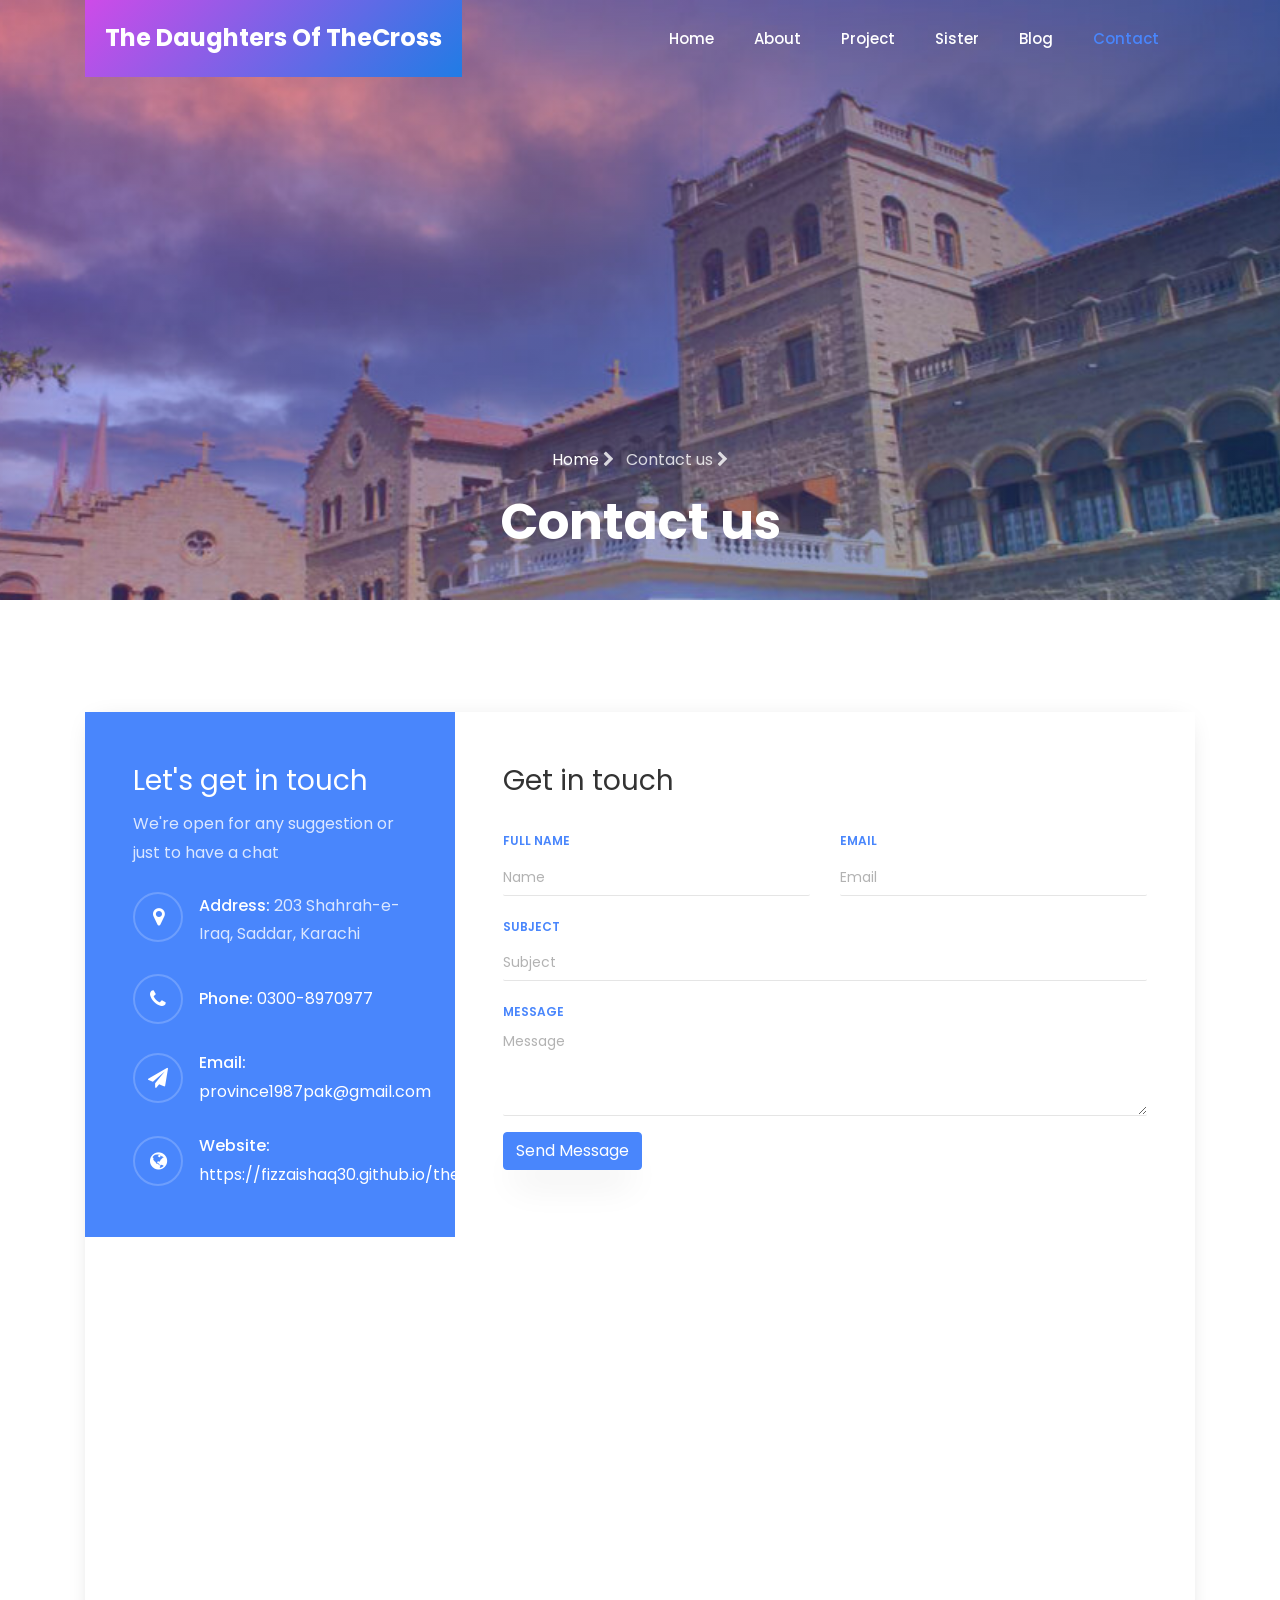
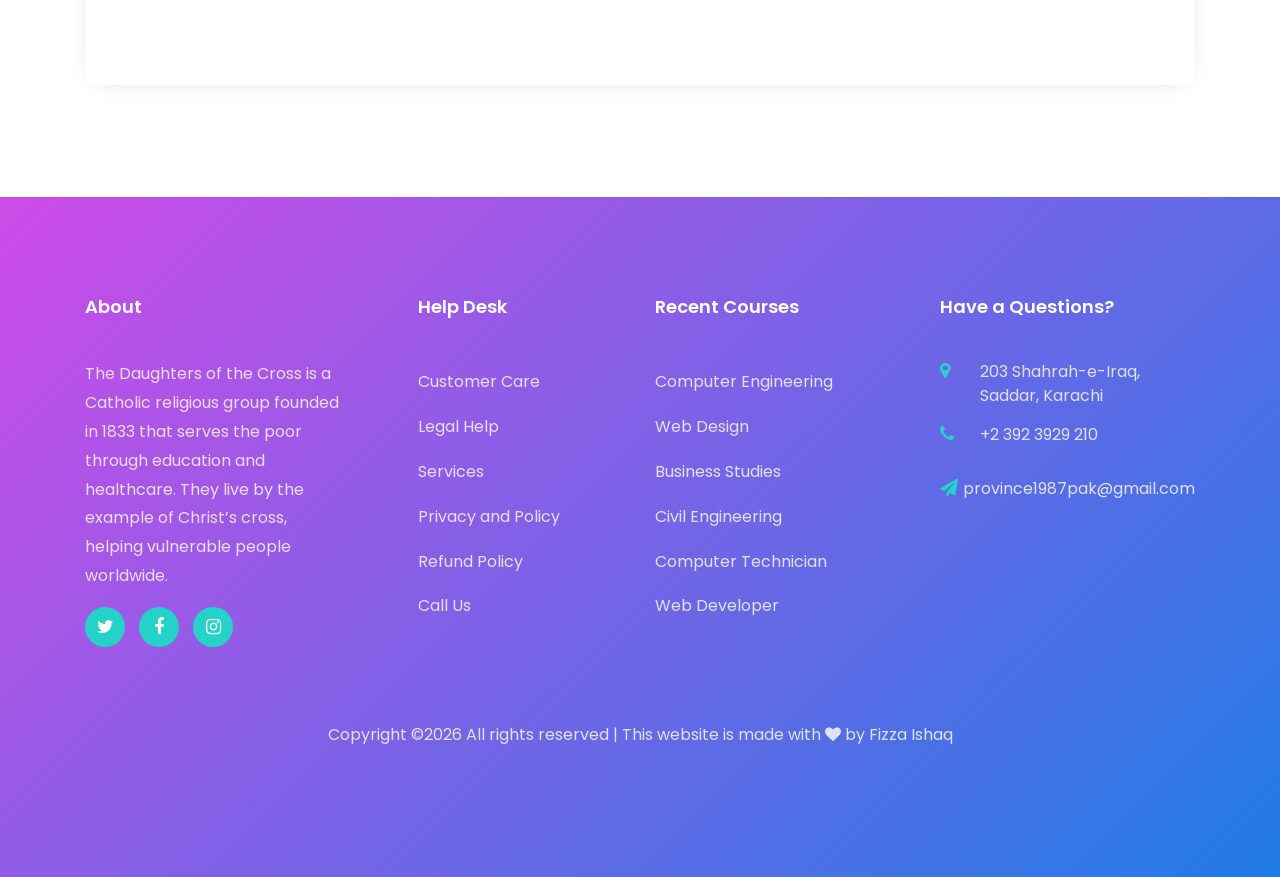
<file: contact.html>
<!DOCTYPE html>
<html lang="en">
<head>
	<title>The Daughters OF The Cross</title>
	<meta charset="utf-8">
	<meta name="viewport" content="width=device-width, initial-scale=1, shrink-to-fit=no">
	
	<link href="https://fonts.googleapis.com/css?family=Poppins:300,400,500,600,700,800,900" rel="stylesheet">
	<link rel="stylesheet" href="https://stackpath.bootstrapcdn.com/font-awesome/4.7.0/css/font-awesome.min.css">
	<link rel="stylesheet" href="css/animate.css">
	<link rel="stylesheet" href="css/owl.carousel.min.css">
	<link rel="stylesheet" href="css/owl.theme.default.min.css">
	<link rel="stylesheet" href="css/magnific-popup.css">
	<link rel="stylesheet" href="css/bootstrap-datepicker.css">
	<link rel="stylesheet" href="css/jquery.timepicker.css">
	<link rel="stylesheet" href="css/flaticon.css">
	<link rel="stylesheet" href="css/style.css">
</head>
<body>
	<nav class="navbar navbar-expand-lg navbar-dark ftco_navbar bg-dark ftco-navbar-light" id="ftco-navbar">
		<div class="container">
			<a class="navbar-brand" href="index.html"><span>The Daughters Of The</span>Cross</a>
			<button class="navbar-toggler" type="button" data-toggle="collapse" data-target="#ftco-nav" aria-controls="ftco-nav" aria-expanded="false" aria-label="Toggle navigation">
				<span class="oi oi-menu"></span> Menu
			</button>
			<div class="collapse navbar-collapse" id="ftco-nav">
				<ul class="navbar-nav ml-auto">
					<li class="nav-item"><a href="index.html" class="nav-link">Home</a></li>
					<li class="nav-item"><a href="about.html" class="nav-link">About</a></li>
					<li class="nav-item"><a href="course.html" class="nav-link">Project</a></li>
					<li class="nav-item"><a href="instructor.html" class="nav-link">Sister</a></li>
					<li class="nav-item"><a href="blog.html" class="nav-link">Blog</a></li>
					<li class="nav-item active"><a href="contact.html" class="nav-link">Contact</a></li>
				</ul>
			</div>
		</div>
	</nav>
	
	<section class="hero-wrap hero-wrap-2" style="background-image: url('images/bg201.jpg');">
		<div class="overlay"></div>
		<div class="container">
			<div class="row no-gutters slider-text align-items-end justify-content-center">
				<div class="col-md-9 ftco-animate pb-5 text-center">
					<p class="breadcrumbs"><span class="mr-2"><a href="index.html">Home <i class="fa fa-chevron-right"></i></a></span> <span>Contact us <i class="fa fa-chevron-right"></i></span></p>
					<h1 class="mb-0 bread">Contact us</h1>
				</div>
			</div>
		</div>
	</section>

	<section class="ftco-section">
		<div class="container">
			<div class="row justify-content-center">
				<div class="col-md-12">
					<div class="wrapper">
						<div class="row no-gutters">
							<div class="col-lg-8 col-md-7 order-md-last d-flex align-items-stretch">
								<div class="contact-wrap w-100 p-md-5 p-4">
									<h3 class="mb-4">Get in touch</h3>
									<form method="POST" id="contactForm" name="contactForm" class="contactForm">
										<div class="row">
											<div class="col-md-6">
												<div class="form-group">
													<label class="label" for="name">Full Name</label>
													<input type="text" class="form-control" name="name" id="name" placeholder="Name">
												</div>
											</div>
											<div class="col-md-6"> 
												<div class="form-group">
													<label class="label" for="email">Email</label>
													<input type="email" class="form-control" name="email" id="email" placeholder="Email">
												</div>
											</div>
											<div class="col-md-12">
												<div class="form-group">
													<label class="label" for="subject">Subject</label>
													<input type="text" class="form-control" name="subject" id="subject" placeholder="Subject">
												</div>
											</div>
											<div class="col-md-12">
												<div class="form-group">
													<label class="label" for="#">Message</label>
													<textarea name="message" class="form-control" id="message" cols="30" rows="4" placeholder="Message"></textarea>
												</div>
											</div>
											<div class="col-md-12">
												<div class="form-group">
													<input type="submit" value="Send Message" class="btn btn-primary">
													<div class="submitting"></div>
												</div>
											</div>
										</div>
									</form>
								</div>
							</div>
							<div class="col-lg-4 col-md-5 d-flex align-items-stretch">
								<div class="info-wrap bg-primary w-100 p-md-5 p-4">
									<h3>Let's get in touch</h3>
									<p class="mb-4">We're open for any suggestion or just to have a chat</p>
									<div class="dbox w-100 d-flex align-items-start">
										<div class="icon d-flex align-items-center justify-content-center">
											<span class="fa fa-map-marker"></span>
										</div>
										<div class="text pl-3">
											<p><span>Address:</span> 203 Shahrah-e-Iraq, Saddar, Karachi</p>
										</div>
									</div>
									<div class="dbox w-100 d-flex align-items-center">
										<div class="icon d-flex align-items-center justify-content-center">
											<span class="fa fa-phone"></span>
										</div>
										<div class="text pl-3">
											<p><span>Phone:</span> <a href="tel://1234567920">0300-8970977</a></p>
										</div>
									</div>
									<div class="dbox w-100 d-flex align-items-center">
										<div class="icon d-flex align-items-center justify-content-center">
											<span class="fa fa-paper-plane"></span>
										</div>
										<div class="text pl-3">
											<p><span>Email:</span> <a href="mailto:province1987pak@gmail.com">province1987pak@gmail.com</a></p>
										</div>
									</div>
									<div class="dbox w-100 d-flex align-items-center">
										<div class="icon d-flex align-items-center justify-content-center">
											<span class="fa fa-globe"></span>
										</div>
										<div class="text pl-3">
											<p><span>Website:</span> <a href="#">https://fizzaishaq30.github.io/thedaughtersofthecross.com/contact.html</a></p>
										</div>
									</div>
								</div>
							</div>
						</div>

						<!-- ================== Google Map Iframe ================== -->
						<div class="col-md-12 mt-5">
							<div style="width: 100%; height: 400px;">
								<iframe 
									width="100%" 
									height="100%" 
									frameborder="0" 
									style="border:0" 
									loading="lazy"
									allowfullscreen 
									src="https://www.google.com/maps/embed?pb=!1m18!1m12!1m3!1d3620.192263128971!2d67.03399697464054!3d24.860154845369503!2m3!1f0!2f0!3f0!3m2!1i1024!2i768!4f13.1!3m3!1m2!1s0x3eb33fc01ac1c2a5%3A0xf4e9e191f85632d4!2sSt.%20Joseph%E2%80%99s%20College%20for%20Women%2C%20Saddar%20Karachi!5e0!3m2!1sen!2s!4v1700000000000">
								</iframe>
							</div>
						</div>
						<!-- ================== End Map ================== -->

					</div>
				</div>
			</div>
		</div>
	</section>

	<footer class="ftco-footer ftco-no-pt">
		<div class="container">
			<div class="row mb-5">
				<div class="col-md pt-5">
					<div class="ftco-footer-widget pt-md-5 mb-4">
						<h2 class="ftco-heading-2">About</h2>
						<p>The Daughters of the Cross is a Catholic religious group founded in 1833 that serves the poor through education and healthcare. They live by the example of Christ’s cross, helping vulnerable people worldwide.</p>
						<ul class="ftco-footer-social list-unstyled float-md-left float-lft">
							<li class="ftco-animate"><a href="#"><span class="fa fa-twitter"></span></a></li>
							<li class="ftco-animate"><a href="#"><span class="fa fa-facebook"></span></a></li>
							<li class="ftco-animate"><a href="#"><span class="fa fa-instagram"></span></a></li>
						</ul>
					</div>
				</div>
				<div class="col-md pt-5">
					<div class="ftco-footer-widget pt-md-5 mb-4 ml-md-5">
						<h2 class="ftco-heading-2">Help Desk</h2>
						<ul class="list-unstyled">
							<li><a href="#" class="py-2 d-block">Customer Care</a></li>
							<li><a href="#" class="py-2 d-block">Legal Help</a></li>
							<li><a href="#" class="py-2 d-block">Services</a></li>
							<li><a href="#" class="py-2 d-block">Privacy and Policy</a></li>
							<li><a href="#" class="py-2 d-block">Refund Policy</a></li>
							<li><a href="#" class="py-2 d-block">Call Us</a></li>
						</ul>
					</div>
				</div>
				<div class="col-md pt-5">
					<div class="ftco-footer-widget pt-md-5 mb-4">
						<h2 class="ftco-heading-2">Recent Courses</h2>
						<ul class="list-unstyled">
							<li><a href="#" class="py-2 d-block">Computer Engineering</a></li>
							<li><a href="#" class="py-2 d-block">Web Design</a></li>
							<li><a href="#" class="py-2 d-block">Business Studies</a></li>
							<li><a href="#" class="py-2 d-block">Civil Engineering</a></li>
							<li><a href="#" class="py-2 d-block">Computer Technician</a></li>
							<li><a href="#" class="py-2 d-block">Web Developer</a></li>
						</ul>
					</div>
				</div>
				<div class="col-md pt-5">
					<div class="ftco-footer-widget pt-md-5 mb-4">
						<h2 class="ftco-heading-2">Have a Questions?</h2>
						<div class="block-23 mb-3">
							<ul>
								<li><span class="icon fa fa-map-marker"></span><span class="text">203 Shahrah-e-Iraq, Saddar, Karachi</span></li>
								<li><a href="#"><span class="icon fa fa-phone"></span><span class="text">+2 392 3929 210</span></a></li>
								<li><a href="#"><span class="icon fa fa-paper-plane"></span><span class="text">province1987pak@gmail.com</span></a></li>
							</ul>
						</div>
					</div>
				</div>
			</div>
			<div class="row">
				<div class="col-md-12 text-center">
					<p>
						Copyright &copy;<script>document.write(new Date().getFullYear());</script> All rights reserved | This website is made with <i class="fa fa-heart" aria-hidden="true"></i> by <a href="https://colorlib.com" target="_blank">Fizza Ishaq</a>
					</p>
				</div>
			</div>
		</div>
	</footer>

	<!-- loader -->
	<div id="ftco-loader" class="show fullscreen">
		<svg class="circular" width="48px" height="48px">
			<circle class="path-bg" cx="24" cy="24" r="22" fill="none" stroke-width="4" stroke="#eeeeee"/>
			<circle class="path" cx="24" cy="24" r="22" fill="none" stroke-width="4" stroke-miterlimit="10" stroke="#F96D00"/>
		</svg>
	</div>

	<script src="js/jquery.min.js"></script>
	<script src="js/jquery-migrate-3.0.1.min.js"></script>
	<script src="js/popper.min.js"></script>
	<script src="js/bootstrap.min.js"></script>
	<script src="js/jquery.easing.1.3.js"></script>
	<script src="js/jquery.waypoints.min.js"></script>
	<script src="js/jquery.stellar.min.js"></script>
	<script src="js/owl.carousel.min.js"></script>
	<script src="js/jquery.magnific-popup.min.js"></script>
	<script src="js/jquery.animateNumber.min.js"></script>
	<script src="js/bootstrap-datepicker.js"></script>
	<script src="js/scrollax.min.js"></script>
	<script src="js/main.js"></script>
</body>
</html>
</file>
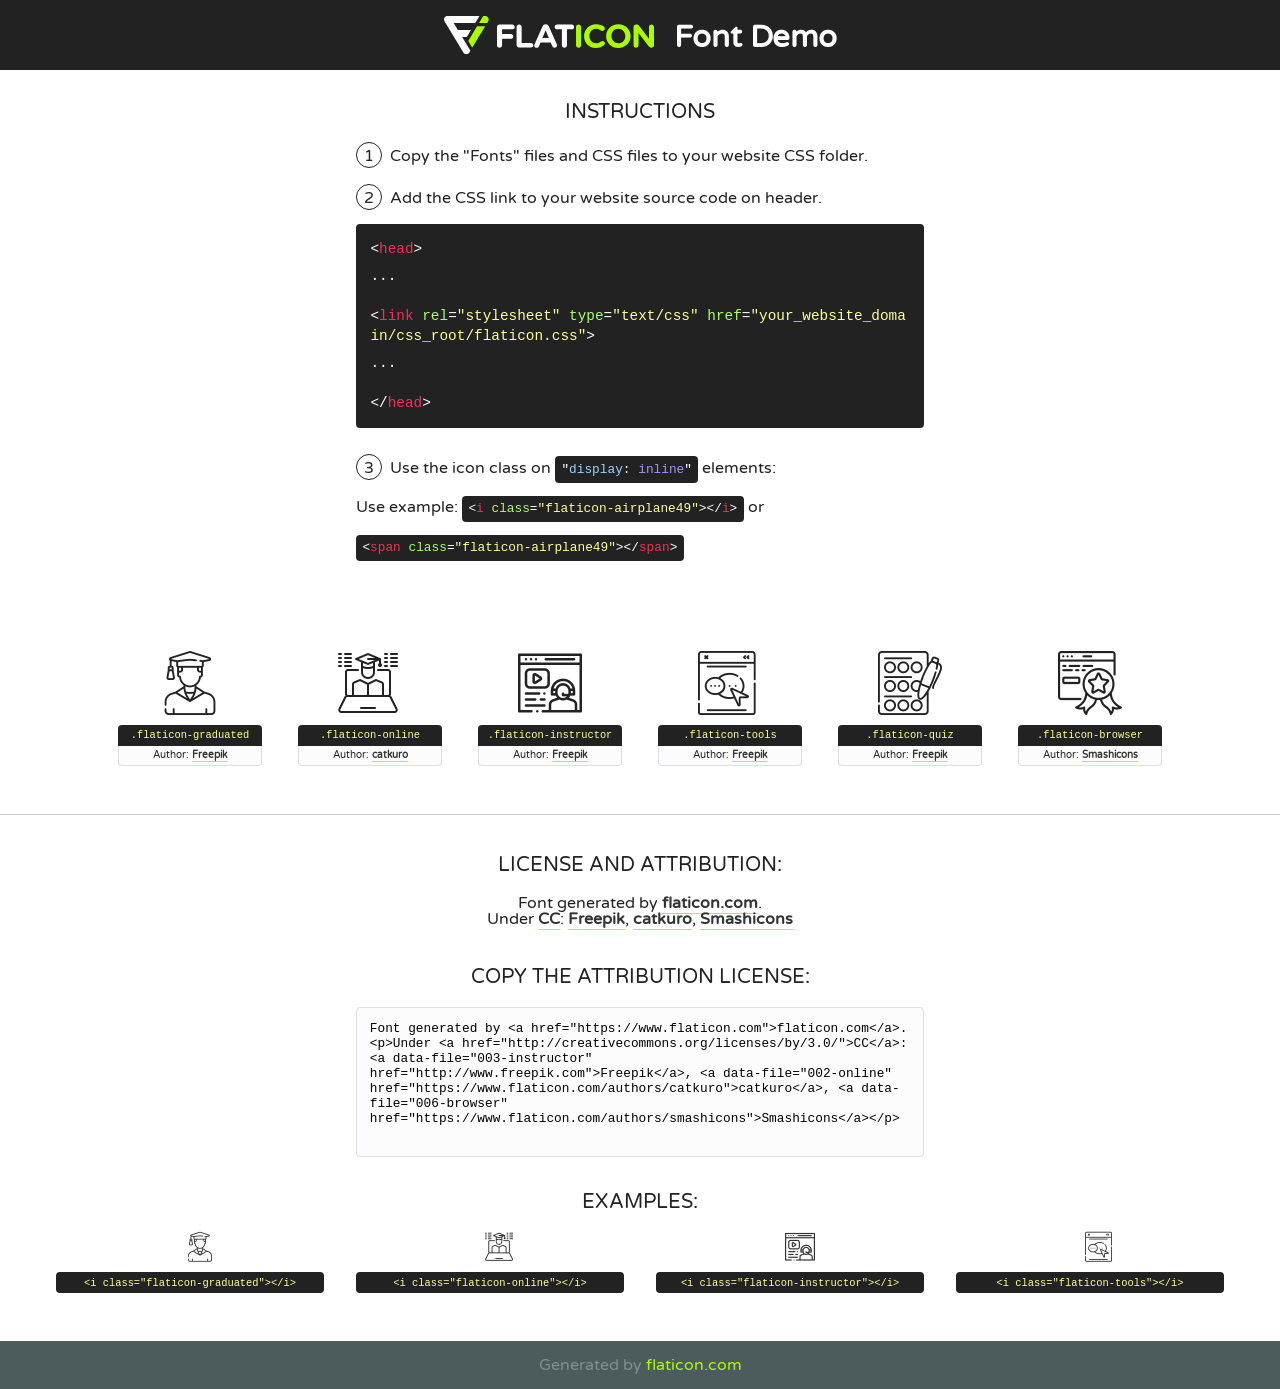
<file: fonts/flaticon/font/flaticon.html>
<!DOCTYPE html>
<!--
  Flaticon icon font: Flaticon
  Creation date: 17/09/2020 05:03
-->
<html>
<!DOCTYPE html>
<html>

<head>
    <title>Flaticon WebFont</title>
    <link href="http://fonts.googleapis.com/css?family=Varela+Round" rel="stylesheet" type="text/css" />
    <link rel="stylesheet" type="text/css" href="flaticon.css">
    <meta charset="UTF-8">
    <style>
    html, body, div, span, applet, object, iframe,
    h1, h2, h3, h4, h5, h6, p, blockquote, pre,
    a, abbr, acronym, address, big, cite, code,
    del, dfn, em, img, ins, kbd, q, s, samp,
    small, strike, strong, sub, sup, tt, var,
    b, u, i, center,
    dl, dt, dd, ol, ul, li,
    fieldset, form, label, legend,
    table, caption, tbody, tfoot, thead, tr, th, td,
    article, aside, canvas, details, embed, 
    figure, figcaption, footer, header, hgroup, 
    menu, nav, output, ruby, section, summary,
    time, mark, audio, video {
        margin: 0;
        padding: 0;
        border: 0;
        font-size: 100%;
        font: inherit;
        vertical-align: baseline;
    }
    /* HTML5 display-role reset for older browsers */
    article, aside, details, figcaption, figure, 
    footer, header, hgroup, menu, nav, section {
        display: block;
    }
    body {
        line-height: 1;
    }
    ol, ul {
        list-style: none;
    }
    blockquote, q {
        quotes: none;
    }
    blockquote:before, blockquote:after,
    q:before, q:after {
        content: '';
        content: none;
    }
    table {
        border-collapse: collapse;
        border-spacing: 0;
    }
    body {
        font-family: 'Varela Round', Helvetica, Arial, sans-serif;
        font-size: 16px;
        color: #222;
    }
    a {
        color: #333;
        border-bottom: 1px solid #a9fd00;
        font-weight: bold;
        text-decoration: none;
    }
    * {
        -moz-box-sizing: border-box;
        -webkit-box-sizing: border-box;
        box-sizing: border-box;
        margin: 0;
        padding: 0;
    }
    [class^="flaticon-"]:before, [class*=" flaticon-"]:before, [class^="flaticon-"]:after, [class*=" flaticon-"]:after {
        font-family: Flaticon;
        font-size: 30px;
        font-style: normal;
        margin-left: 20px;
        color: #333;
    }
    .wrapper {
        max-width: 600px;
        margin: auto;
        padding: 0 1em;
    }
    .title {
        font-size: 1.25em;
        text-align: center;
        margin-bottom: 1em;
        text-transform: uppercase;
    }
    header {
        text-align: center;
        background-color: #222;
        color: #fff;
        padding: 1em;
    }
    header .logo {
        width: 210px;
        height: 38px;
        display: inline-block;
        vertical-align: middle;
        margin-right: 1em;
        border: none;
    }
    header strong {
        font-size: 1.95em;
        font-weight: bold;
        vertical-align: middle;
        margin-top: 5px;
        display: inline-block;
    }
    .demo {
        margin: 2em auto;
        line-height: 1.25em;
    }
    .demo ul li {
        margin-bottom: 1em;
    }
    .demo ul li .num {
        color: #222;
        border-radius: 20px;
        display: inline-block;
        width: 26px;
        padding: 3px;
        height: 26px;
        text-align: center;
        margin-right: 0.5em;
        border: 1px solid #222;
    }
    .demo ul li code {
        background-color: #222;
        border-radius: 4px;
        padding: 0.25em 0.5em;
        display: inline-block;
        color: #fff;
        font-family: Consolas,Monaco,Lucida Console,Liberation Mono,DejaVu Sans Mono,Bitstream Vera Sans Mono,Courier New, monospace;
        font-weight: lighter;
        margin-top: 1em;
        font-size: 0.8em;
        word-break: break-all;
    }
    .demo ul li code.big {
        padding: 1em;
        font-size: 0.9em;
    }
    .demo ul li code .red {
        color: #EF3159;
    }
    .demo ul li code .green {
        color: #ACFF65;
    }
    .demo ul li code .yellow {
        color: #FFFF99;
    }
    .demo ul li code .blue {
        color: #99D3FF;
    }
    .demo ul li code .purple {
        color: #A295FF;
    }
    .demo ul li code .dots {
        margin-top: 0.5em;
        display: block;
    }
    #glyphs {
        border-bottom: 1px solid #ccc;
        padding: 2em 0;
        text-align: center;
    }
    .glyph {
        display: inline-block;
        width: 9em;
        margin: 1em;
        text-align: center;
        vertical-align: top;
        background: #FFF;
    }
    .glyph .glyph-icon {
        padding: 10px;
        display: block;
        font-family:"Flaticon";
        font-size: 64px;
        line-height: 1;
    }
    .glyph .glyph-icon:before {
        font-size: 64px;
        color: #222;
        margin-left: 0;
    }
    .class-name {
        font-size: 0.65em;
        background-color: #222;
        color: #fff;
        border-radius: 4px 4px 0 0;
        padding: 0.5em;
        color: #FFFF99;
        font-family: Consolas,Monaco,Lucida Console,Liberation Mono,DejaVu Sans Mono,Bitstream Vera Sans Mono,Courier New, monospace;
    }
    .author-name {
        font-size: 0.6em;
        background-color: #fcfcfd;
        border: 1px solid #DEDEE4;
        border-top: 0;
        border-radius: 0 0 4px 4px;
        padding: 0.5em;
    }
    .class-name:last-child {
        font-size: 10px;
        color:#888;
    }
    .class-name:last-child a {
        font-size: 10px;
        color:#555;
    }
    .class-name:last-child a:hover {
        color:#a9fd00;
    }
    .glyph > input {
        display: block;
        width: 100px;
        margin: 5px auto;
        text-align: center;
        font-size: 12px;
        cursor: text;
    }
    .glyph > input.icon-input {
        font-family:"Flaticon";
        font-size: 16px;
        margin-bottom: 10px;
    }
    .attribution .title {
        margin-top: 2em;
    }
    .attribution textarea {
        background-color: #fcfcfd;
        padding: 1em;
        border: none;
        box-shadow: none;
        border: 1px solid #DEDEE4;
        border-radius: 4px;
        resize: none;
        width: 100%;
        height: 150px;
        font-size: 0.8em;
        font-family: Consolas,Monaco,Lucida Console,Liberation Mono,DejaVu Sans Mono,Bitstream Vera Sans Mono,Courier New, monospace;
        -webkit-appearance: none;
    }
    .iconsuse {
        margin: 2em auto;
        text-align: center;
        max-width: 1200px;
    }
    .iconsuse:after {
        content: '';
        display: table;
        clear: both;
    }
    .iconsuse .image {
        float: left;
        width: 25%;
        padding: 0 1em;
    }
    .iconsuse .image p {
        margin-bottom: 1em;
    }
    .iconsuse .image span {
        display: block;
        font-size: 0.65em;
        background-color: #222;
        color: #fff;
        border-radius: 4px;
        padding: 0.5em;
        color: #FFFF99;
        margin-top: 1em;
        font-family: Consolas,Monaco,Lucida Console,Liberation Mono,DejaVu Sans Mono,Bitstream Vera Sans Mono,Courier New, monospace;
    }
    #footer {
        text-align: center;
        background-color: #4C5B5C;
        color: #7c9192;
        padding: 1em;
    }
    #footer a {
        border: none;
        color: #a9fd00;
        font-weight: normal;
    }
    @media (max-width: 960px) {
        .iconsuse .image {
            width: 50%;
        }
    }
    @media (max-width: 560px) {
        .iconsuse .image {
            width: 100%;
        }
    }
    </style>
</head>

<body class="characters-off">

    <header>
        <a href="https://www.flaticon.com" target="_blank" class="logo">
            <svg version="1.1" xmlns="http://www.w3.org/2000/svg" xmlns:xlink="http://www.w3.org/1999/xlink" xmlns:a="http://ns.adobe.com/AdobeSVGViewerExtensions/3.0/" viewBox="0 0 560.875 102.036" enable-background="new 0 0 560.875 102.036" xml:space="preserve">
                <defs>
                </defs>
                <g>
                    <g class="letters">
                        <path fill="#ffffff" d="M141.596,29.675c0-3.777,2.985-6.767,6.764-6.767h34.438c3.426,0,6.15,2.728,6.15,6.15
                        c0,3.43-2.724,6.149-6.15,6.149h-27.674v13.091h23.719c3.429,0,6.151,2.724,6.151,6.15c0,3.43-2.723,6.149-6.151,6.149h-23.719
                        v17.574c0,3.773-2.986,6.761-6.764,6.761c-3.779,0-6.764-2.989-6.764-6.761V29.675z"></path>
                        <path fill="#ffffff" d="M193.844,29.149c0-3.781,2.985-6.767,6.764-6.767c3.776,0,6.763,2.985,6.763,6.767v42.957h25.039
                        c3.426,0,6.149,2.726,6.149,6.153c0,3.425-2.723,6.15-6.149,6.15h-31.802c-3.779,0-6.764-2.986-6.764-6.768V29.149z"></path>
                        <path fill="#ffffff" d="M241.891,75.71l21.438-48.407c1.492-3.341,4.215-5.357,7.906-5.357h0.792
                        c3.686,0,6.323,2.017,7.815,5.357l21.439,48.407c0.436,0.967,0.701,1.845,0.701,2.723c0,3.602-2.809,6.501-6.414,6.501
                        c-3.161,0-5.269-1.845-6.499-4.655l-4.132-9.661h-27.059l-4.301,10.102c-1.144,2.631-3.426,4.214-6.237,4.214
                        c-3.517,0-6.24-2.81-6.24-6.325C241.1,77.64,241.451,76.677,241.891,75.71z M279.932,58.666l-8.521-20.297l-8.526,20.297H279.932
                        z"></path>
                        <path fill="#ffffff" d="M314.864,35.387H301.86c-3.429,0-6.239-2.813-6.239-6.238c0-3.429,2.811-6.24,6.239-6.24h39.533
                        c3.426,0,6.237,2.811,6.237,6.24c0,3.425-2.811,6.238-6.237,6.238h-13.001v42.785c0,3.773-2.99,6.761-6.764,6.761
                        c-3.779,0-6.764-2.989-6.764-6.761V35.387z"></path>
                        <path fill="#A9FD00" d="M352.615,29.149c0-3.781,2.985-6.767,6.767-6.767c3.774,0,6.761,2.985,6.761,6.767v49.024
                        c0,3.773-2.987,6.761-6.761,6.761c-3.781,0-6.767-2.989-6.767-6.761V29.149z"></path>
                        <path fill="#A9FD00" d="M374.132,53.836v-0.179c0-17.481,13.178-31.801,32.065-31.801c9.22,0,15.459,2.458,20.557,6.238
                        c1.402,1.054,2.637,2.985,2.637,5.357c0,3.692-2.985,6.59-6.681,6.59c-1.845,0-3.071-0.702-4.044-1.319
                        c-3.776-2.813-7.729-4.393-12.562-4.393c-10.364,0-17.831,8.611-17.831,19.154v0.173c0,10.542,7.291,19.329,17.831,19.329
                        c5.715,0,9.492-1.756,13.359-4.834c1.049-0.874,2.458-1.491,4.039-1.491c3.429,0,6.325,2.813,6.325,6.236
                        c0,2.106-1.056,3.78-2.282,4.834c-5.539,4.834-12.036,7.733-21.878,7.733C387.572,85.464,374.132,71.493,374.132,53.836z"></path>
                        <path fill="#A9FD00" d="M433.009,53.836v-0.179c0-17.481,13.79-31.801,32.766-31.801c18.981,0,32.592,14.143,32.592,31.628v0.173
                        c0,17.483-13.785,31.807-32.769,31.807C446.625,85.464,433.009,71.32,433.009,53.836z M484.224,53.836v-0.179
                        c0-10.539-7.725-19.326-18.626-19.326c-10.893,0-18.449,8.611-18.449,19.154v0.173c0,10.542,7.73,19.329,18.626,19.329
                        C476.676,72.986,484.224,64.378,484.224,53.836z"></path>
                        <path fill="#A9FD00" d="M506.233,29.321c0-3.774,2.99-6.763,6.767-6.763h1.401c3.252,0,5.183,1.583,7.029,3.953l26.093,34.265
                        V29.059c0-3.692,2.99-6.677,6.681-6.677c3.683,0,6.671,2.985,6.671,6.677v48.934c0,3.78-2.987,6.765-6.764,6.765h-0.436
                        c-3.257,0-5.188-1.581-7.034-3.953l-27.056-35.492v32.944c0,3.687-2.985,6.676-6.678,6.676c-3.683,0-6.673-2.989-6.673-6.676
                        V29.321z"></path>
                    </g>
                    <g class="insignia">
                        <path fill="#ffffff" d="M48.372,56.137h12.517l11.156-18.537H37.186L25.688,18.539h57.825L94.668,0H9.271
                        C5.925,0,2.842,1.801,1.198,4.716c-1.644,2.907-1.593,6.482,0.134,9.343l50.38,83.501c1.678,2.781,4.689,4.476,7.938,4.476
                        c3.246,0,6.257-1.695,7.935-4.476l2.898-4.804L48.372,56.137z"></path>
                        <g class="i">
                            <path fill="#A9FD00" d="M93.575,18.539h0.031v0.004l21.652,0.004l2.705-4.488c1.727-2.861,1.778-6.436,0.133-9.343
                            C116.454,1.801,113.371,0,110.026,0h-5.294L93.575,18.539z"></path>
                            <polygon fill="#A9FD00" points="88.291,27.356 64.725,66.486 75.519,84.404 109.942,27.356"></polygon>
                        </g>
                    </g>
                </g>
            </svg>
        </a>
        <strong>Font Demo</strong>
    </header>


    <section class="demo wrapper">

        <p class="title">Instructions</p>

        <ul>
            <li>
                <span class="num">1</span>Copy the "Fonts" files and CSS files to your website CSS folder.
            </li>
            <li>
                <span class="num">2</span>Add the CSS link to your website source code on header.
                <code class="big">
                    &lt;<span class="red">head</span>&gt;
                    <br/><span class="dots">...</span>
                    <br/>&lt;<span class="red">link</span> <span class="green">rel</span>=<span class="yellow">"stylesheet"</span> <span class="green">type</span>=<span class="yellow">"text/css"</span> <span class="green">href</span>=<span class="yellow">"your_website_domain/css_root/flaticon.css"</span>&gt;
                    <br/><span class="dots">...</span>
                    <br/>&lt;/<span class="red">head</span>&gt;
                </code>
            </li>

            <li>
                <p>
                    <span class="num">3</span>Use the icon class on <code>"<span class="blue">display</span>:<span class="purple"> inline</span>"</code> elements:
                    <br />
                    Use example: <code>&lt;<span class="red">i</span> <span class="green">class</span>=<span class="yellow">&quot;flaticon-airplane49&quot;</span>&gt;&lt;/<span class="red">i</span>&gt;</code> or <code>&lt;<span class="red">span</span> <span class="green">class</span>=<span class="yellow">&quot;flaticon-airplane49&quot;</span>&gt;&lt;/<span class="red">span</span>&gt;</code>
            </li>
        </ul>

    </section>




   <section id="glyphs">          
    
      
        <div class="glyph"><div class="glyph-icon flaticon-graduated"></div>
            <div class="class-name">.flaticon-graduated</div>
            <div class="author-name">Author: <a data-file="001-graduated" href="http://www.freepik.com">Freepik</a> </div> 
        </div>        
        
        <div class="glyph"><div class="glyph-icon flaticon-online"></div>
            <div class="class-name">.flaticon-online</div>
            <div class="author-name">Author: <a data-file="002-online" href="https://www.flaticon.com/authors/catkuro">catkuro</a> </div> 
        </div>        
        
        <div class="glyph"><div class="glyph-icon flaticon-instructor"></div>
            <div class="class-name">.flaticon-instructor</div>
            <div class="author-name">Author: <a data-file="003-instructor" href="http://www.freepik.com">Freepik</a> </div> 
        </div>        
        
        <div class="glyph"><div class="glyph-icon flaticon-tools"></div>
            <div class="class-name">.flaticon-tools</div>
            <div class="author-name">Author: <a data-file="004-tools" href="http://www.freepik.com">Freepik</a> </div> 
        </div>        
        
        <div class="glyph"><div class="glyph-icon flaticon-quiz"></div>
            <div class="class-name">.flaticon-quiz</div>
            <div class="author-name">Author: <a data-file="005-quiz" href="http://www.freepik.com">Freepik</a> </div> 
        </div>        
        
        <div class="glyph"><div class="glyph-icon flaticon-browser"></div>
            <div class="class-name">.flaticon-browser</div>
            <div class="author-name">Author: <a data-file="006-browser" href="https://www.flaticon.com/authors/smashicons">Smashicons</a> </div> 
        </div>        
        

    </section>



    <section class="attribution wrapper"   style="text-align:center;">

      <div class="title">License and attribution:</div><div class="attrDiv">Font generated by <a href="https://www.flaticon.com">flaticon.com</a>. <div><p>Under <a href="http://creativecommons.org/licenses/by/3.0/">CC</a>: <a data-file="003-instructor" href="http://www.freepik.com">Freepik</a>, <a data-file="002-online" href="https://www.flaticon.com/authors/catkuro">catkuro</a>, <a data-file="006-browser" href="https://www.flaticon.com/authors/smashicons">Smashicons</a></p>  </div>
      </div>
      <div class="title">Copy the Attribution License:</div>

    <textarea onclick="this.focus();this.select();">Font generated by &lt;a href=&quot;https://www.flaticon.com&quot;&gt;flaticon.com&lt;/a&gt;. <p>Under <a href="http://creativecommons.org/licenses/by/3.0/">CC</a>: <a data-file="003-instructor" href="http://www.freepik.com">Freepik</a>, <a data-file="002-online" href="https://www.flaticon.com/authors/catkuro">catkuro</a>, <a data-file="006-browser" href="https://www.flaticon.com/authors/smashicons">Smashicons</a></p>  
     </textarea>

    </section>

    <section class="iconsuse">

          <div class="title">Examples:</div>            
             
            <div class="image">
                <p>
                    <i class="glyph-icon flaticon-graduated"></i> 
                    <span>&lt;i class=&quot;flaticon-graduated&quot;&gt;&lt;/i&gt;</span>
                </p>
            </div>
            
            <div class="image">
                <p>
                    <i class="glyph-icon flaticon-online"></i> 
                    <span>&lt;i class=&quot;flaticon-online&quot;&gt;&lt;/i&gt;</span>
                </p>
            </div>
            
            <div class="image">
                <p>
                    <i class="glyph-icon flaticon-instructor"></i> 
                    <span>&lt;i class=&quot;flaticon-instructor&quot;&gt;&lt;/i&gt;</span>
                </p>
            </div>
            
            <div class="image">
                <p>
                    <i class="glyph-icon flaticon-tools"></i> 
                    <span>&lt;i class=&quot;flaticon-tools&quot;&gt;&lt;/i&gt;</span>
                </p>
            </div>
                       
        </div>
                            
    </section>

<div id="footer">
    <div>Generated by <a href="https://www.flaticon.com">flaticon.com</a>
    </div>
</div>



</body>
</html>
</file>
<file: css/flaticon.css>
/*
  Flaticon icon font: Flaticon
  Creation date: 04/01/2019 13:45
*/

@font-face {
  font-family: "Flaticon";
  src: url("../fonts/flaticon/font/Flaticon.eot");
  src: url("../fonts/flaticon/font/Flaticon.eot?#iefix") format("embedded-opentype"),
       url("../fonts/flaticon/font/Flaticon.woff") format("woff"),
       url("../fonts/flaticon/font/Flaticon.ttf") format("truetype"),
       url("../fonts/flaticon/font/Flaticon.svg#Flaticon") format("svg");
  font-weight: normal;
  font-style: normal;
}

@media screen and (-webkit-min-device-pixel-ratio:0) {
  @font-face {
    font-family: "Flaticon";
    src: url("../fonts/flaticon/font/Flaticon.svg#Flaticon") format("svg");
  }
}

[class^="flaticon-"]:before, [class*=" flaticon-"]:before,
[class^="flaticon-"]:after, [class*=" flaticon-"]:after {   
  font-family: Flaticon;
  font-style: normal;
  font-weight: normal;
  font-variant: normal;
  text-transform: none;
  line-height: 1;

  /* Better Font Rendering =========== */
  -webkit-font-smoothing: antialiased;
  -moz-osx-font-smoothing: grayscale;
}

/* Existing icons */
.flaticon-graduated:before { content: "\f100"; }
.flaticon-online:before { content: "\f101"; }
.flaticon-instructor:before { content: "\f102"; }
.flaticon-tools:before { content: "\f103"; }
.flaticon-quiz:before { content: "\f104"; }
.flaticon-browser:before { content: "\f105"; }

/* New icons: cross and rosary */
/* Replace \f106 and \f107 with the correct Unicode for your font */
.flaticon-cross:before { content: "\f106"; }
.flaticon-rosary:before { content: "\f107"; }
</file>
<file: fonts/flaticon/font/flaticon.css>
/*
  	Flaticon icon font: Flaticon
  	Creation date: 17/09/2020 05:03
  	*/

@font-face {
  font-family: "Flaticon";
  src: url("./Flaticon.eot");
  src: url("./Flaticon.eot?#iefix") format("embedded-opentype"),
       url("./Flaticon.woff2") format("woff2"),
       url("./Flaticon.woff") format("woff"),
       url("./Flaticon.ttf") format("truetype"),
       url("./Flaticon.svg#Flaticon") format("svg");
  font-weight: normal;
  font-style: normal;
}

@media screen and (-webkit-min-device-pixel-ratio:0) {
  @font-face {
    font-family: "Flaticon";
    src: url("./Flaticon.svg#Flaticon") format("svg");
  }
}

[class^="flaticon-"]:before, [class*=" flaticon-"]:before,
[class^="flaticon-"]:after, [class*=" flaticon-"]:after {   
  font-family: Flaticon;
        font-size: 20px;
font-style: normal;
margin-left: 20px;
}

.flaticon-graduated:before { content: "\f100"; }
.flaticon-online:before { content: "\f101"; }
.flaticon-instructor:before { content: "\f102"; }
.flaticon-tools:before { content: "\f103"; }
.flaticon-quiz:before { content: "\f104"; }
.flaticon-browser:before { content: "\f105"; }
</file>
